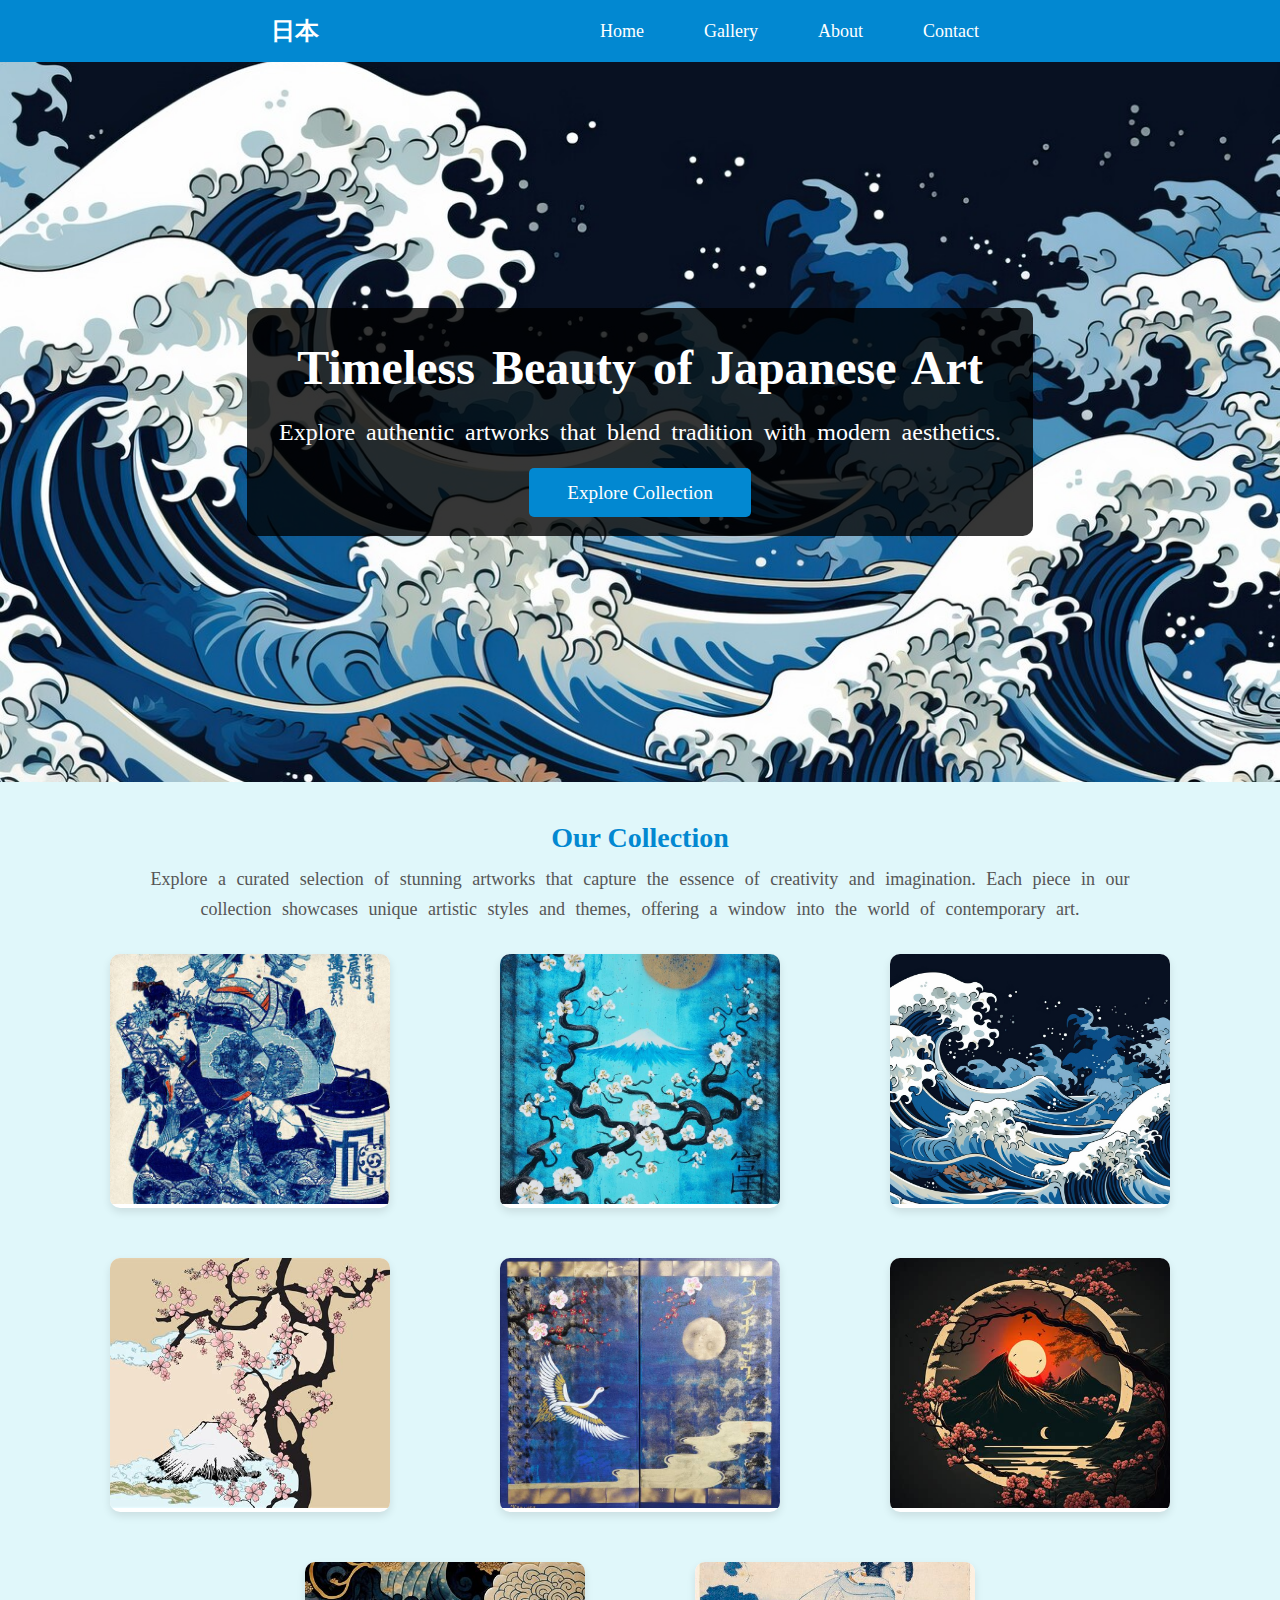
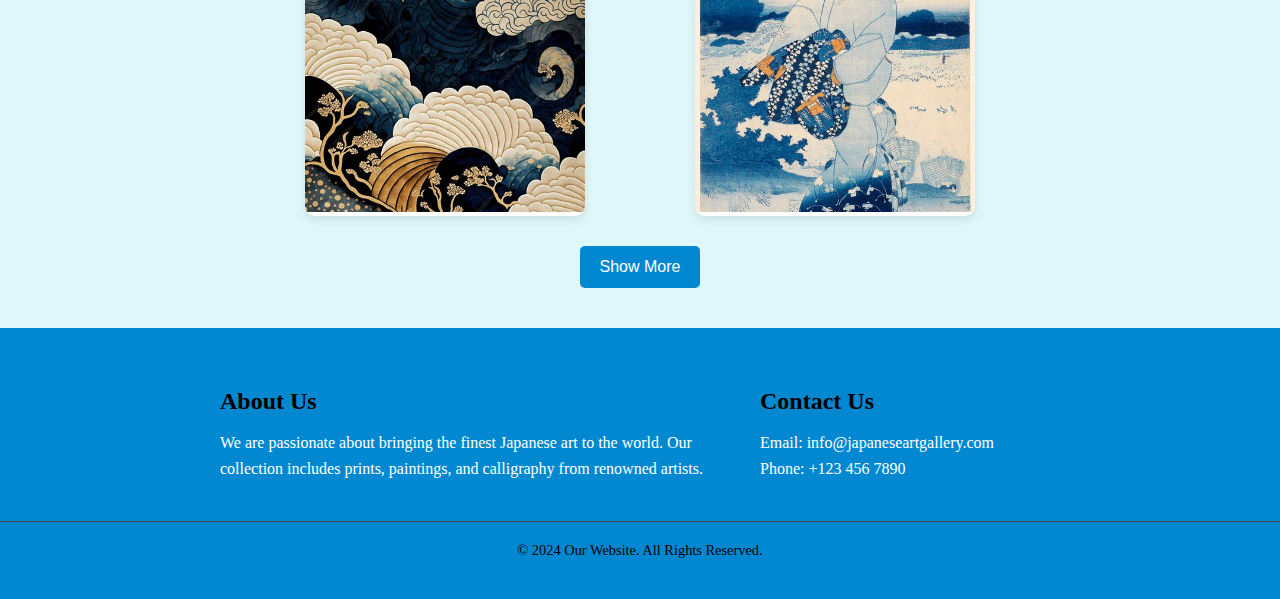
<file: index.html>
<!DOCTYPE html>
<html lang="fr">
  <head>
    <meta charset="UTF-8" />
    <meta name="viewport" content="width=device-width, initial-scale=1.0" />
    <meta
      name="description"
      content="Discover the beauty of traditional Japanese art. Explore our collection of paintings, prints, and calligraphy."
    />
    <title>Japanese Art Collection</title>
    <link rel="stylesheet" href="styles.css" />
  </head>
  <body>
    <nav>
      <div class="navbar">
        <div class="brand">日本</div>
        <ul>
          <li><a href="index.html">Home</a></li>
          <li><a href="gallery.html">Gallery</a></li>
          <li><a href="about.html">About</a></li>
          <li><a href="contact.html">Contact</a></li>
        </ul>
      </div>
    </nav>

    <section id="home" class="hero">
      <div class="hero-content">
        <h2>Timeless Beauty of Japanese Art</h2>
        <p>
          Explore authentic artworks that blend tradition with modern
          aesthetics.
        </p>
        <a href="#collection" class="btn">Explore Collection</a>
      </div>
    </section>

    <section id="collection" class="gallery">
      <h2>Our Collection</h2>
      <p>
        Explore a curated selection of stunning artworks that capture the
        essence of creativity and imagination. Each piece in our collection
        showcases unique artistic styles and themes, offering a window into the
        world of contemporary art.
      </p>

      <div class="art-grid">
        <div class="art-item">
          <img src="images/blue-art1.jpg" alt="Art 1" />
        </div>
        <div class="art-item">
          <img src="images/blue-art2.jpg" alt="Art 2" />
        </div>
        <div class="art-item">
          <img src="images/blue-art3.jpg" alt="Art 3" />
        </div>
        <div class="art-item">
          <img src="images/art4.jpeg" alt="Art 4" />
        </div>

        <div class="art-item">
          <img src="images/blue-art4.jpg" alt="Art 1" />
        </div>
        <div class="art-item">
          <img src="images/art2.jpeg" alt="Art 2" />
        </div>
        <div class="art-item">
          <img src="images/art3.jpeg" alt="Art 3" />
        </div>
        <div class="art-item">
          <img src="images/blue-art6.jpg" alt="Art 4" />
        </div>
      </div>

      <div id="show-more">
        <button>Show More</button>
      </div>
    </section>

    <!-- Footer -->
    <footer>
      <div class="container">
        <div class="footer-content">
          <div class="footer-section about">
            <h3>About Us</h3>
            <p>
              We are passionate about bringing the finest Japanese art to the
              world. Our collection includes prints, paintings, and calligraphy
              from renowned artists.
            </p>
          </div>

          <div class="footer-section contact">
            <h3>Contact Us</h3>
            <p>Email: info@japaneseartgallery.com</p>
            <p>Phone: +123 456 7890</p>
          </div>
        </div>
        <div class="footer-bottom">
          <p>&copy; 2024 Our Website. All Rights Reserved.</p>
        </div>
      </div>
    </footer>
  </body>
</html>
</file>
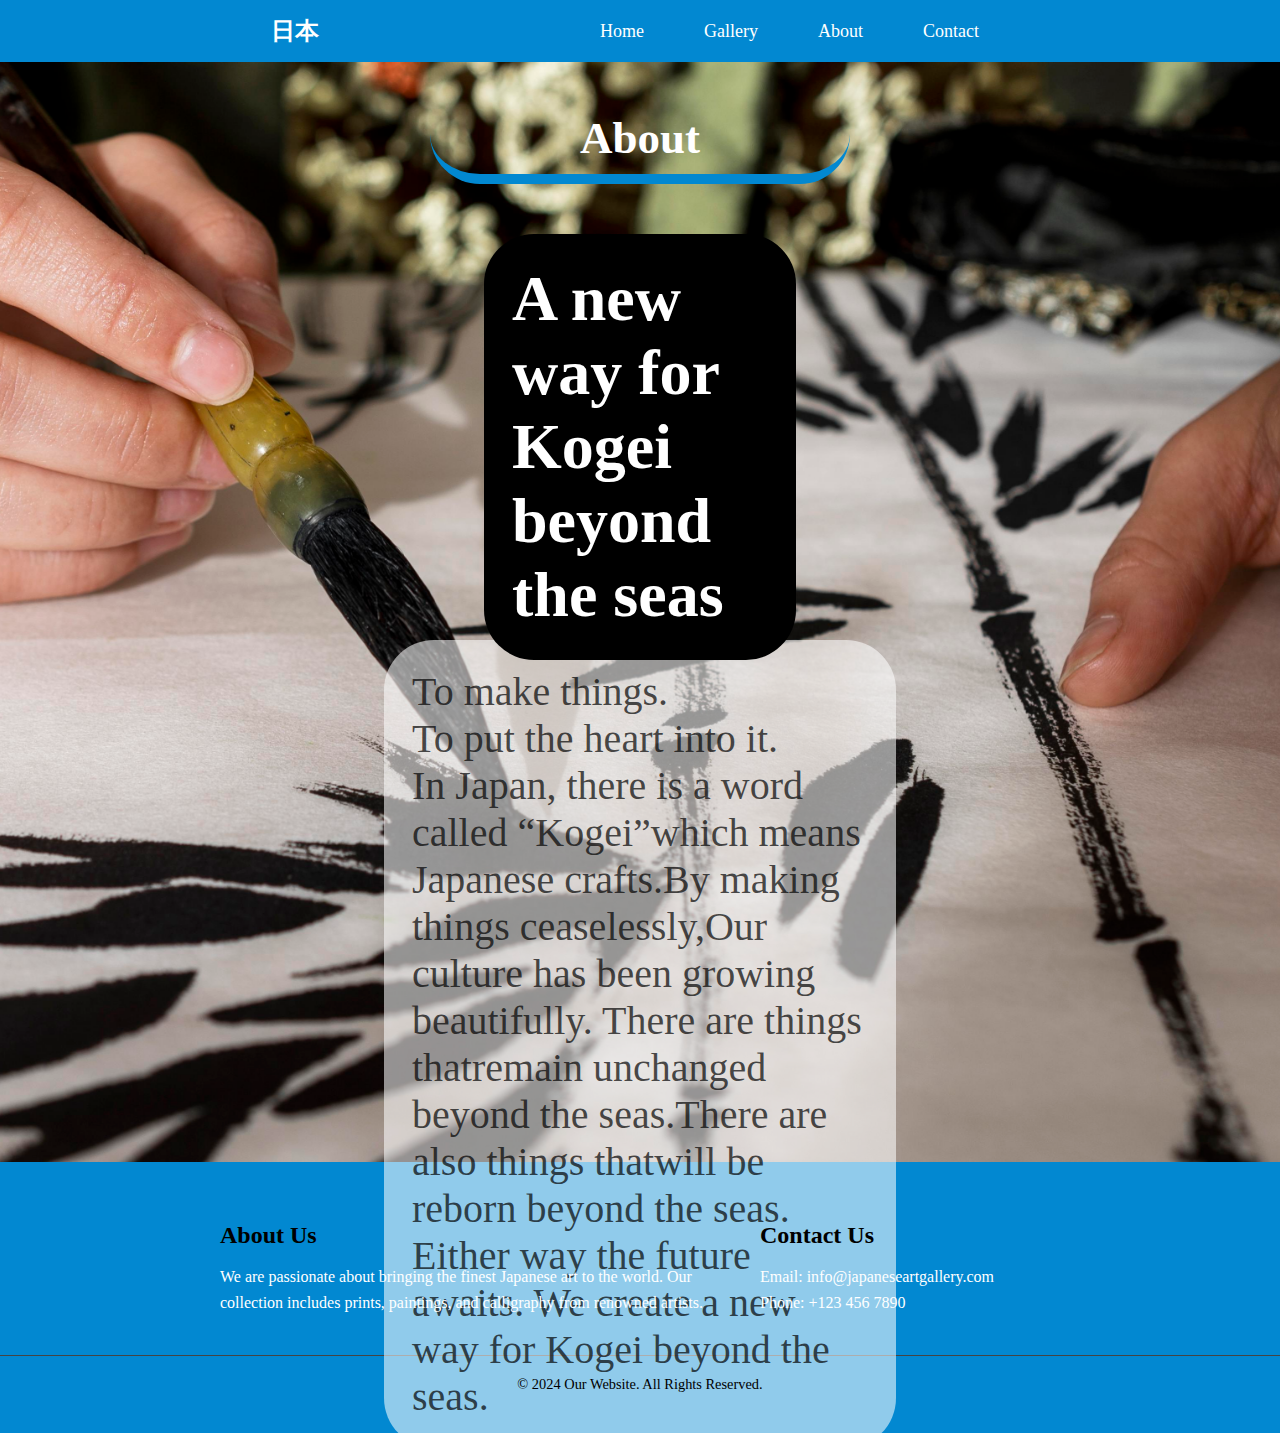
<file: about.html>
<!DOCTYPE html>
<html lang="en">
  <head>
    <meta charset="UTF-8" />
    <meta name="viewport" content="width=device-width, initial-scale=1.0" />
    <meta
      name="description"
      content="Discover the beauty of traditional Japanese art. Explore our collection of paintings, prints, and calligraphy."
    />
    <title>Japanese Art Collection</title>
    <link rel="stylesheet" href="styles.css" />
  </head>
  <body>
    <nav>
      <div class="navbar">
        <div class="brand">日本</div>
        <ul>
          <li><a href="index.html">Home</a></li>
          <li><a href="gallery.html">Gallery</a></li>
          <li><a href="about.html">About</a></li>
          <li><a href="contact.html">Contact</a></li>
        </ul>
      </div>
    </nav>
    <section class="aboutsec">
      <div class="about-background">
        <div class="about">
          <h2>About</h2>
        </div>

        <div class="about-all">
          <div class="about-head">
            <h1>A new way for Kogei beyond the seas</h1>
          </div>
          <div class="about-body">
            <p>
              To make things.<br />To put the heart into it.<br />In Japan,
              there is a word called “Kogei”which means Japanese crafts.By
              making things ceaselessly,Our culture has been growing
              beautifully. There are things thatremain unchanged beyond the
              seas.There are also things thatwill be reborn beyond the seas.
              Either way the future awaits. We create a new way for Kogei beyond
              the seas.
            </p>
          </div>
        </div>
      </div>
    </section>
    <!-- Footer -->
    <footer>
      <div class="container">
        <div class="footer-content">
          <div class="footer-section about">
            <h3>About Us</h3>
            <p>
              We are passionate about bringing the finest Japanese art to the
              world. Our collection includes prints, paintings, and calligraphy
              from renowned artists.
            </p>
          </div>

          <div class="footer-section contact">
            <h3>Contact Us</h3>
            <p>Email: info@japaneseartgallery.com</p>
            <p>Phone: +123 456 7890</p>
          </div>
        </div>
        <div class="footer-bottom">
          <p>&copy; 2024 Our Website. All Rights Reserved.</p>
        </div>
      </div>
    </footer>
  </body>
</html>
</file>
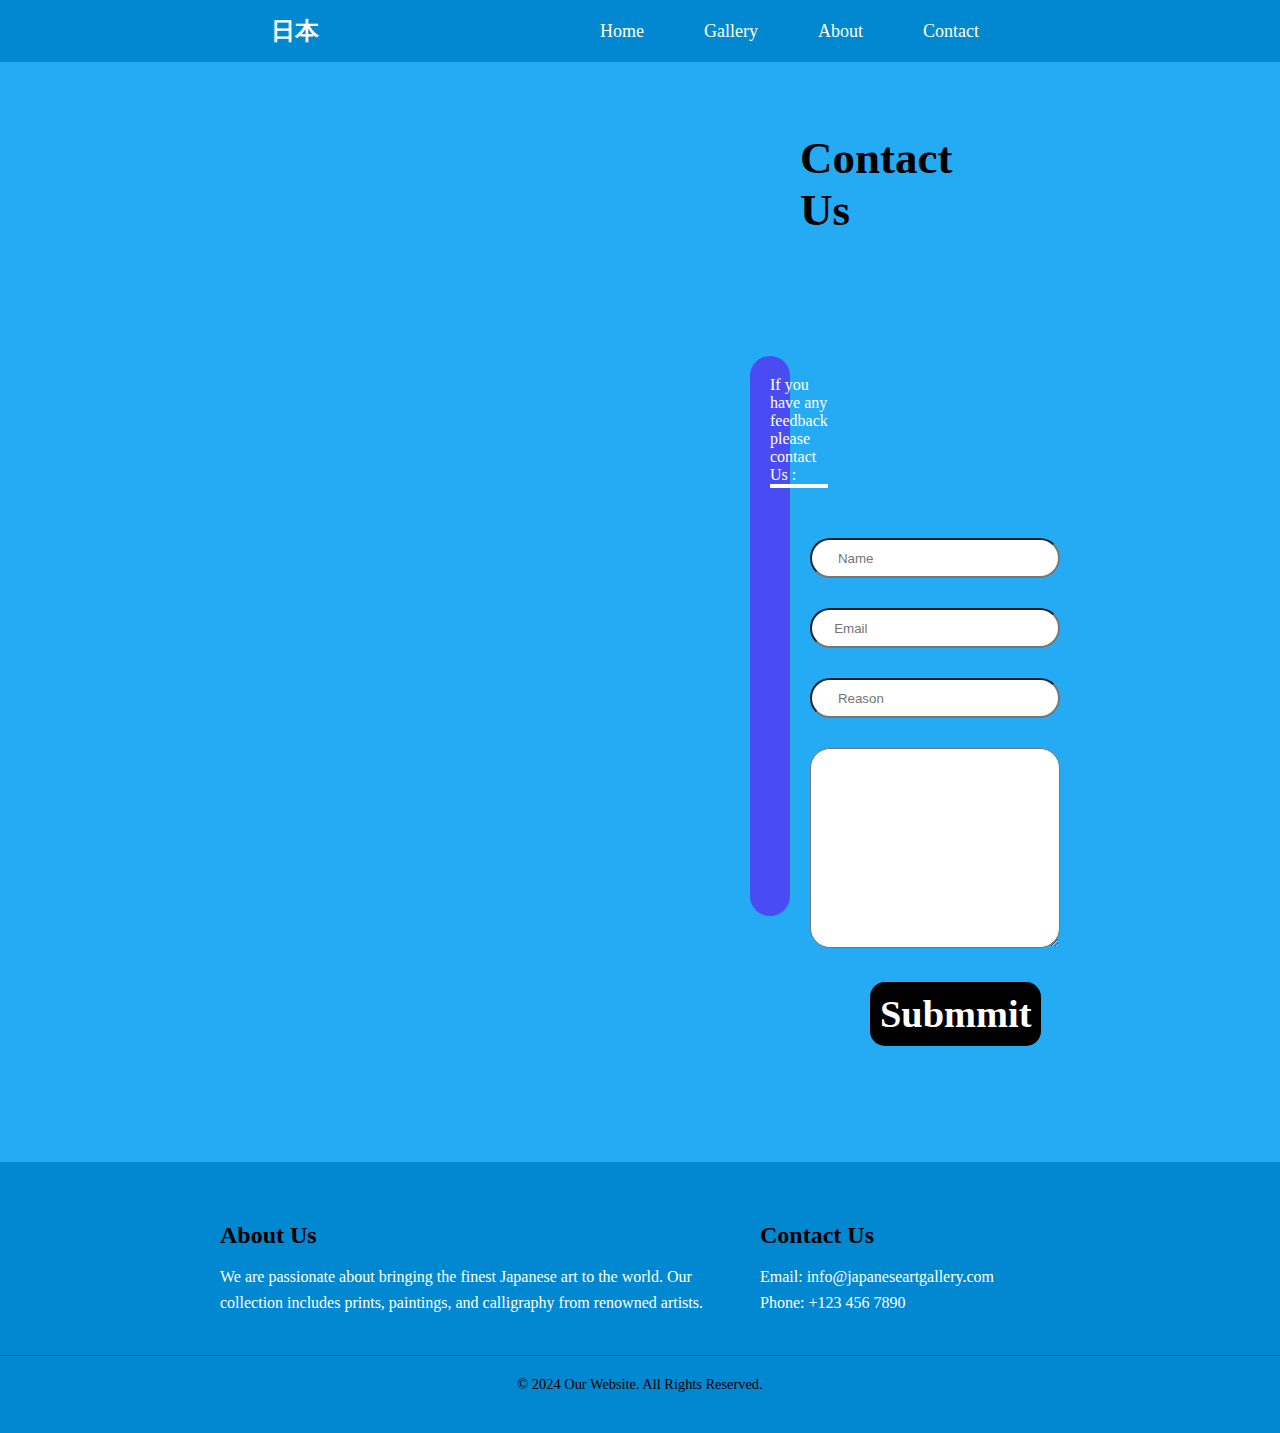
<file: contact.html>
<!DOCTYPE html>
<html lang="en">
  <head>
    <meta charset="UTF-8" />
    <meta name="viewport" content="width=device-width, initial-scale=1.0" />
    <link rel="stylesheet" href="styles.css" />
    <title>Document</title>
  </head>
  <body>
    <nav>
      <div class="navbar">
        <div class="brand">日本</div>
        <ul>
          <li><a href="index.html">Home</a></li>
          <li><a href="gallery.html">Gallery</a></li>
          <li><a href="about.html">About</a></li>
          <li><a href="contact.html">Contact</a></li>
        </ul>
      </div>
    </nav>
    <section class="body-contact">
      <div class="contactback">
        <div class="contacttop">
          <h2>Contact Us</h2>
        </div>
        <div class="contactcard">
          <div class="topcardtext">
            <p class="topcard-p">
              If you have any feedback please contact Us :
            </p>
          </div>
          <div class="texts">
            <div class="text1">
              <input type="text" placeholder="       Name" />
            </div>
            <div class="text2">
              <input type="email" placeholder="      Email" />
            </div>
            <div class="text3">
              <input type="text" placeholder="       Reason" />
            </div>
            <div class="text4">
              <textarea name="" id=""></textarea>
            </div>
            <div class="submmit">
              <h1>Submmit</h1>
            </div>
          </div>
        </div>
      </div>
    </section>
    <!-- Footer -->
    <footer>
      <div class="container">
        <div class="footer-content">
          <div class="footer-section about">
            <h3>About Us</h3>
            <p>
              We are passionate about bringing the finest Japanese art to the
              world. Our collection includes prints, paintings, and calligraphy
              from renowned artists.
            </p>
          </div>

          <div class="footer-section contact">
            <h3>Contact Us</h3>
            <p>Email: info@japaneseartgallery.com</p>
            <p>Phone: +123 456 7890</p>
          </div>
        </div>
        <div class="footer-bottom">
          <p>&copy; 2024 Our Website. All Rights Reserved.</p>
        </div>
      </div>
    </footer>
  </body>
</html>
</file>
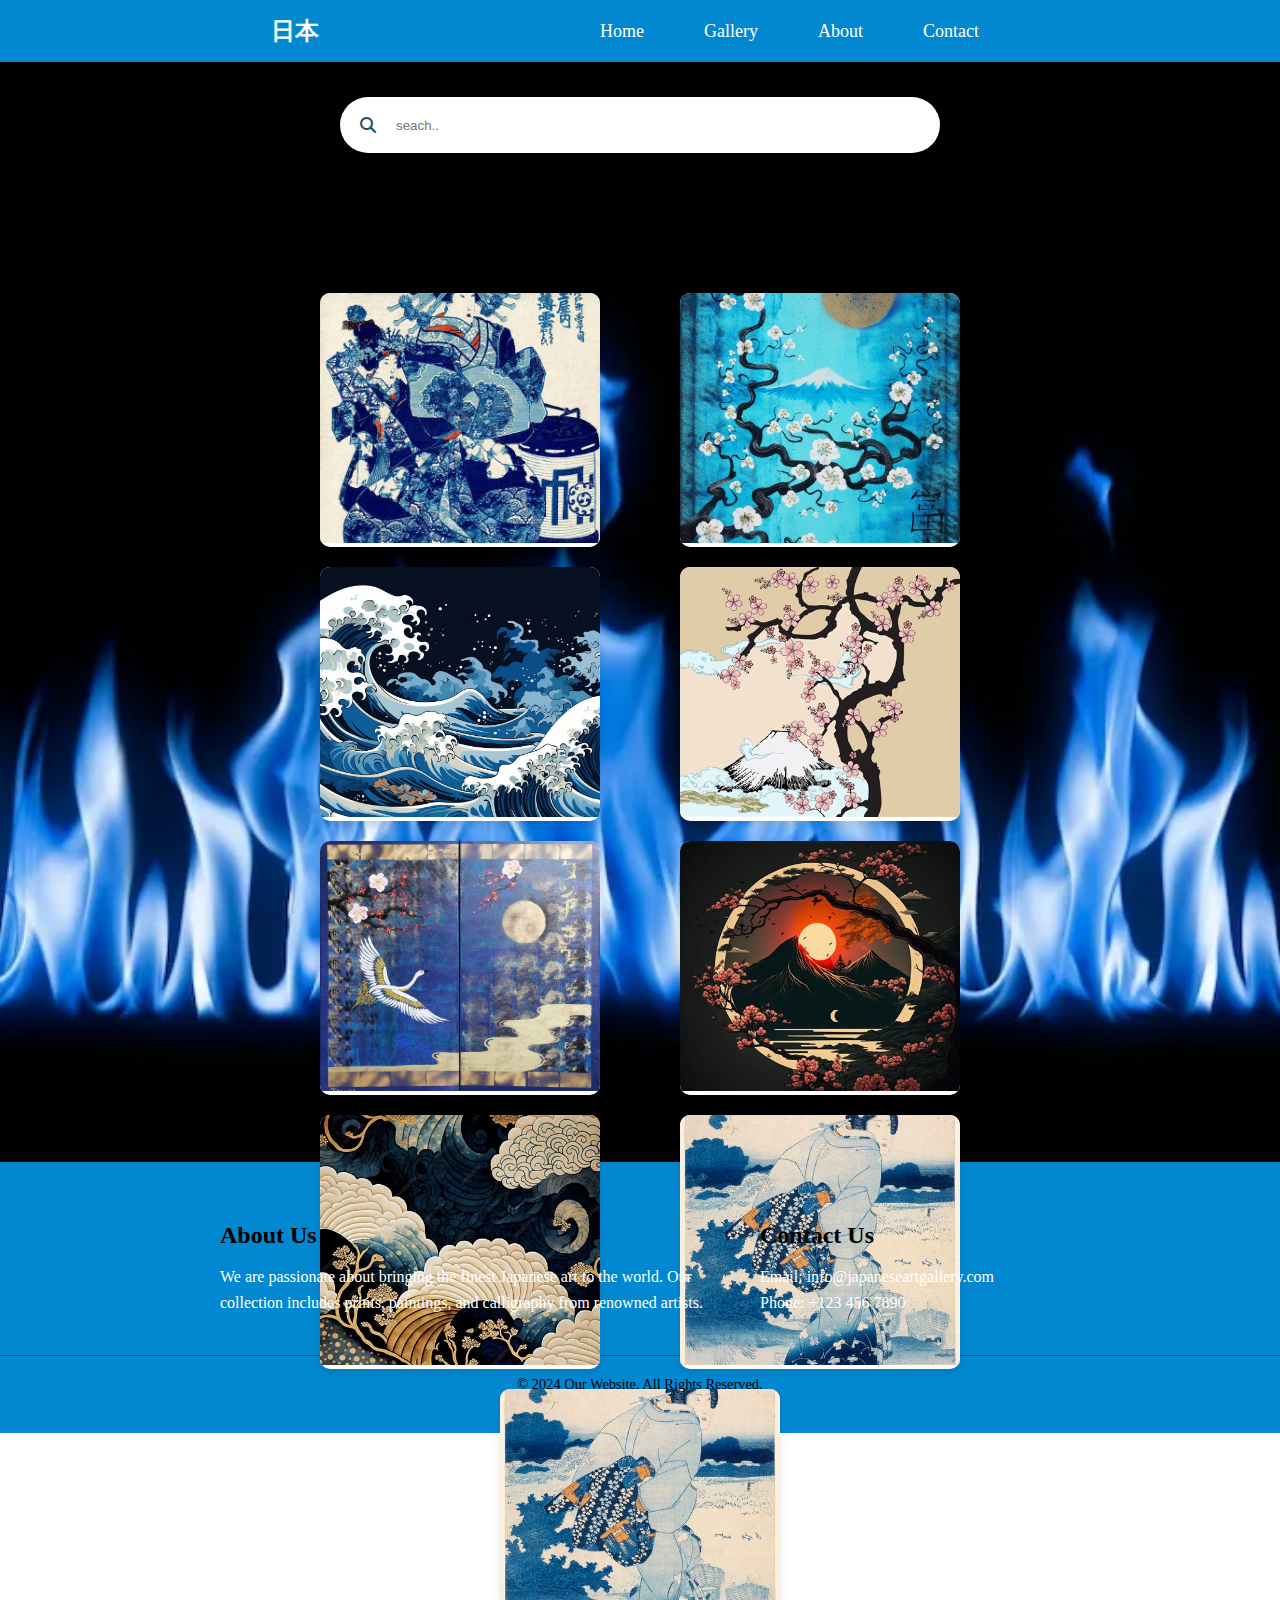
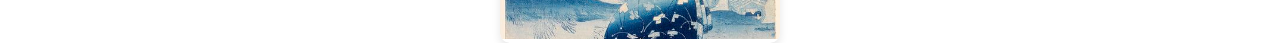
<file: gallery.html>
<!DOCTYPE html>
<html lang="fr">
  <head>
    <meta charset="UTF-8" />
    <meta name="viewport" content="width=device-width, initial-scale=1.0" />
    <link
      rel="stylesheet"
      href="https://cdnjs.cloudflare.com/ajax/libs/font-awesome/6.6.0/css/all.min.css"
    />
    <link rel="stylesheet" href="styles.css" />
    <title>Japanese Art Collection</title>
  </head>
  <body class="Gallry-bg">
    <nav>
      <div class="navbar">
        <div class="brand">日本</div>
        <ul>
          <li><a href="index.html">Home</a></li>
          <li><a href="gallery.html">Gallery</a></li>
          <li><a href="about.html">About</a></li>
          <li><a href="contact.html">Contact</a></li>
        </ul>
      </div>
    </nav>
    <section class="gallerysec">
      <div class="mainbackground">
        <div class="search">
          <i class="fa fa-search"></i>
          <input class="border" type="text" placeholder="seach.." />
        </div>
        <div class="gallerygrid">
          <div class="art-item">
            <img src="images/blue-art1.jpg" alt="Art 1" />
          </div>
          <div class="art-item">
            <img src="images/blue-art2.jpg" alt="Art 2" />
          </div>
          <div class="art-item">
            <img src="images/blue-art3.jpg" alt="Art 3" />
          </div>
          <div class="art-item">
            <img src="images/art4.jpeg" alt="Art 4" />
          </div>

          <div class="art-item">
            <img src="images/blue-art4.jpg" alt="Art 1" />
          </div>
          <div class="art-item">
            <img src="images/art2.jpeg" alt="Art 2" />
          </div>
          <div class="art-item">
            <img src="images/art3.jpeg" alt="Art 3" />
          </div>
          <div class="art-item">
            <img src="images/blue-art6.jpg" alt="Art 4" />
          </div>
          <div class="art-item">
            <img src="images/blue-art6.jpg" alt="Art 4" />
          </div>
        </div>
      </div>
    </section>

    <!-- Footer -->
    <footer>
      <div class="container">
        <div class="footer-content">
          <div class="footer-section about">
            <h3>About Us</h3>
            <p>
              We are passionate about bringing the finest Japanese art to the
              world. Our collection includes prints, paintings, and calligraphy
              from renowned artists.
            </p>
          </div>

          <div class="footer-section contact">
            <h3>Contact Us</h3>
            <p>Email: info@japaneseartgallery.com</p>
            <p>Phone: +123 456 7890</p>
          </div>
        </div>
        <div class="footer-bottom">
          <p>&copy; 2024 Our Website. All Rights Reserved.</p>
        </div>
      </div>
    </footer>
  </body>
</html>
</file>
<file: styles.css>
* {
    margin: 0;
    padding: 0;
    box-sizing: border-box;
}

body {
    font-family: cursive;
    color: #195362;

}

nav {
    background-color: #0288D1; /* sea blue */
    padding: 15px 20px;
}

.navbar {
    display: flex;
    justify-content: space-evenly;
    align-items: center;
}

.navbar ul {
    list-style: none;
    margin: 0;
    padding: 0;
    display: flex;
}

.navbar ul li {
    margin: 0 15px;
    position: relative;
}

.navbar ul li a {
    text-decoration: none;
    color: white;
    font-size: 18px;
    padding: 10px 15px;
    transition: color 0.3s ease, background-color 0.3s ease;
}

.navbar ul li a:hover {
    color: #0288D1; /* sea blue */
    background-color: #81D4FA; /* lighter sea blue */
    border-radius: 5px;
}

.navbar ul li::after {
    content: '';
    position: absolute;
    left: 0;
    bottom: -3px;
    width: 100%;
    height: 3px;
    background-color: #81D4FA; /* lighter sea blue */
    transform: scaleX(0);
    transition: transform 0.3s ease;
}

.navbar ul li:hover::after {
    transform: scaleX(1);
}

.brand {
    color: white;
    font-size: 24px;
    font-weight: bold;
}



/* Hero section*/
.hero {
    background-image: url('images/blue-art3.jpg');
    background-size: cover;
    background-position: center;
    height: 80vh;
    display: flex;
    justify-content: center;
    align-items: center;
    color: white;
    text-align: center;
}

.hero-content {
    background-color: rgba(0, 0, 0, 0.788);
    padding: 2em;
    border-radius: 10px;
}

.hero h2 {
    font-size: 3em;
    margin-bottom: 0.5em;
    word-spacing: 5px;
}

.hero p {
    font-size: 1.5em;
    margin-bottom: 1.5em;
    word-spacing: 5px;
}

.btn {
    background-color: #0288D1;
    color: white;
    padding: 0.75em 2em;
    border-radius: 5px;
    text-decoration: none;
    font-size: 1.2em;
}

.btn:hover {
    background-color: #6e99f5;
}



/* Start Gallery */

section#collection {
    padding: 40px;
    text-align: center;
    background-color: #E0F7FA; /* light sea color */
}

#collection h2 {
    color: #0288D1;
    font-size: 28px;
    margin-bottom: 10px;
}

#collection p {
    font-size: 18px;
    color: #555;
    margin-bottom: 30px;
    max-width: 1000px;
    margin-left: auto;
    margin-right: auto;
    word-spacing: 6px; /* Adjust this value as needed */

    line-height: 30px;

}

.art-grid {
    display: flex;
    flex-wrap: wrap;
    justify-content: center;
    gap: 50px;
}

.art-item {
    width: 280px;
    background-color: white;
    border-radius: 10px;
    box-shadow: 0 4px 8px rgba(0, 0, 0, 0.1);
    overflow: hidden;
    transition: transform 0.3s ease, box-shadow 0.3s ease;
}

.art-item img {
    width: 100%;
    height: 250px;
    object-fit: cover;
}

.art-item:hover {
    transform: translateY(-10px);
    box-shadow: 0 8px 16px rgba(0, 0, 0, 0.2);
}

#show-more {
    margin-top: 30px;
}

#show-more button {
    background-color: #0288D1;
    color: white;
    border: none;
    padding: 12px 20px;
    border-radius: 5px;
    font-size: 16px;
    cursor: pointer;
    transition: background-color 0.3s ease;
}

#show-more button:hover {
    background-color: #81D4FA;
}

/* gallery */

.gallerysec{
    background-image: url('images/blue-flame.webp');
    background-size: cover;
    background-position:center;
    margin-inline: auto;
    height: 1100px;
}
.mainbackground{
    display: flex;
    flex-direction: column;
    gap: 40px;
}
.search{
    display: flex;
    width:600px;
    margin-inline: auto;
    position: relative;
    margin-top: 35px;
    padding: 20px; 
    background-color: rgb(255, 255, 255);
    border-radius: 50px;
    justify-content: space-between;
    gap: 20px;
}
.search input{
    flex-grow: 1;

}
.border{
    border: none;
    color: black;
}
.gallerygrid {
    display: flex;
    flex-wrap:wrap;
    justify-content: center;
    gap:20px;
    width: 60%;
    margin: auto ;
    margin-top:100px;
}
.art-item{
    margin: 0 30px;

}
 /* page about */
.aboutsec{
    background-image: url('images/aboutpage.jpg');
    background-size: cover;
    background-position:center;
    margin-inline: auto;
    height: 1100px;

}
.about-background .about{
    display: flex;
    width:fit-content;
    margin-inline:auto;
    justify-content: center;
    padding: 50px 150px 10px;
    font-size: 30px;
    color: white;
    border-bottom: 10px #0288D1 solid ;
    border-radius: 50px;
}
.about-all{
    display: flex;
    flex-direction: column;
    justify-content: center;
    padding: 0px 30%;
}
.about-head{
    margin: 0px 100px;
    background-color: black;
    margin-top: 30px;
    font-size: 2em;
    border-radius: 50px;
    padding: 28px;
    transform: translateY(20px);
    color: white;
}
.about-body{
    background-color: rgba(255, 255, 255, 0.564);
    font-size: 2.5em;
    border-radius: 50px;
    padding: 28px;
    color: rgba(0, 0, 0, 0.701);
}


/*CONTACT Page */
.contactback{
    background-color: #25abf3;
    margin-inline: auto;
    height: 1100px;

}

.contacttop{
    padding: 70px 750px 50px;
    margin-left:50px;
    font-size: 30px;
    color: black;

}

.contactcard{
    background-color: color-mix(in hsl shorter hue, blue 50%, rgb(142, 142, 241) 50%);
    margin-left: 750px;
    margin-right: 750px;
    padding: 0px 20px;
    height: 35em;
    border-radius: 20px;
}

.topcardtext{
    color:white;
    border-bottom: 4px white solid;
    margin-inline: auto;
    margin-top: 70px;
    width: fit-content;
    padding-top: 20px;


}

.texts{
    padding: 50px 40px 0px ;
    height: 32em;

}

.texts input{
    width: 250px;
    height: 40px;
    margin-bottom: 30px;
    border-radius: 20px;
}

.text4 textarea{
    width: 250px;
    height: 200px;
    border-radius: 20px;

}

.submmit{
    color: white;
    background-color: black;
    margin-top: 30px;
    margin-left: 60px;
    width: fit-content;
    padding: 10px;
    font-size: larger;
    border-radius: 15px ;
}


/* Footer */
footer {
    background-color:#0288D1 ;
    color: rgb(0, 0, 0);
    padding: 40px 0;
}

.footer-content {
    display: flex;
    justify-content: space-between;
    flex-wrap: wrap;
    margin-bottom: 20px;
    padding-left: 200px;

}

.footer-section {
    flex: 1;
    padding: 20px;
}

.footer-section h3 {
    margin-bottom: 15px;
    font-size: 1.5em;
}

.footer-section p {
    color: #ffffff;
    font-size: 1em;
    line-height: 1.6;
}

.footer-bottom {
    text-align: center;
    padding-top: 20px;
    border-top: 1px solid #444;
}

footer p {
    margin: 0;
    font-size: 0.9em;
}
</file>
